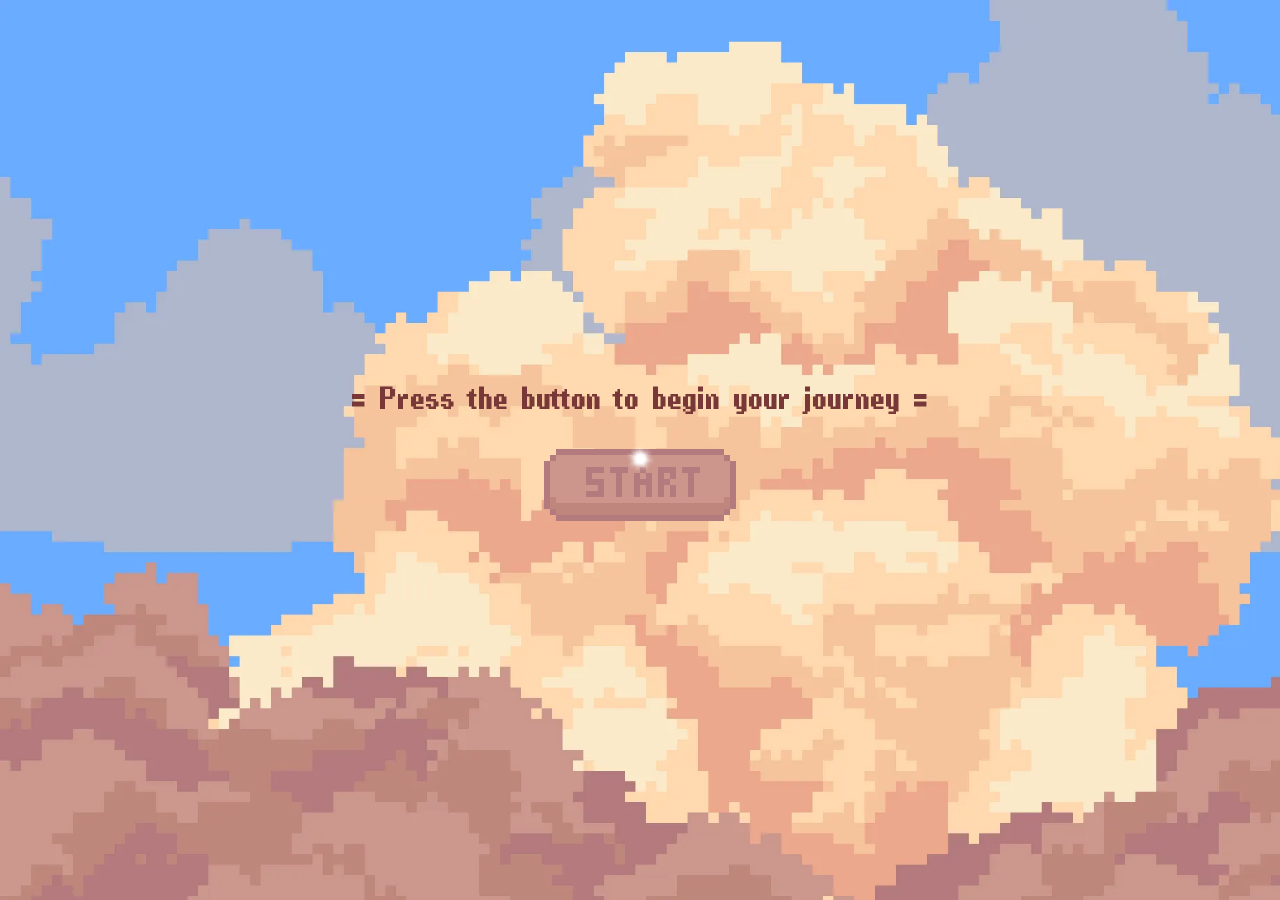
<file: index.html>
<!DOCTYPE html lang="en">
<html>
  <head>
    <title>Love Letter</title>
    <link rel="icon" href="img/icon_white_heart.webp" type="image/x-icon" />
    <link rel="stylesheet" href="css/start_style.css" />

    <style>
      #press_start {
        animation: fadeBlink 1.5s ease-in-out infinite;
      }

      @keyframes fadeBlink {
        0%,
        100% {
          opacity: 1;
        }
        50% {
          opacity: 0.3;
        }
      }
    </style>
  </head>
  <body>
    <!-- <div class="center">
      <button class="start-button">START</button>
    </div> -->

    <div class="center">
      <audio src="sounds/click.mp3" id="click"></audio>
      <p id="press_start">= Press the button to begin your journey =</p>
      <button class="start-button" onClick="playMyAudio()"><img src="./img/button v1-1.png.png" alt="START"/></button>
    </div>

    <script>
      // Animate the dots in the "Preparing..." text
      function animateDots() {
        const dots = document.getElementById("dots");
        let count = 0;

        setInterval(() => {
          count = (count + 1) % 4; // cycles through 0,1,2,3
          dots.textContent = ".".repeat(count); // "", ".", "..", "..."
        }, 500); // change every half-second
      }

      const button = document.querySelector(".start-button");
      const startImg = button.querySelector("img");
      const regularSrc = startImg.src;
      const pressedSrc = "./img/button v1-2.png.png"; // Update this path to your press-image file

      function setButtonPressed() {
        startImg.src = pressedSrc;
        button.classList.add("active");
      }

      function setButtonNormal() {
        startImg.src = regularSrc;
        button.classList.remove("active");
      }

      button.addEventListener("mousedown", setButtonPressed);
      button.addEventListener("touchstart", setButtonPressed);
      document.addEventListener("mouseup", setButtonNormal);
      document.addEventListener("touchend", setButtonNormal);
      button.addEventListener("mouseleave", setButtonNormal);

      function playMyAudio() {
        const clickSound = document.getElementById("click");
        const fadeOverlay = document.getElementById("fade-overlay");

        // Play sound
        clickSound.currentTime = 0;
        clickSound.play();

        // Press animation
        button.classList.add("active");
        setTimeout(() => {
          button.classList.remove("active");
        }, 150);

        // Start fade to black
        setTimeout(() => {
          fadeOverlay.classList.add("active");
        }, 200);

        // Show "Preparing..." and start dots animation
        setTimeout(() => {
          fadeOverlay.classList.add("show-text");
          animateDots(); // start the dot animation
        }, 1800);

        // Optional redirect after animation
        setTimeout(() => (window.location.href = "game.html"), 10000);
      }
    </script>

    <!-- Fade overlay + text -->
    <div id="fade-overlay">
      <div id="preparing-text">Preparing<span id="dots"></span></div>
    </div>
  </body>
  <script src="./js/mouse.js"></script>
  <img id="sparkles-cr" src="./img/sparkles.png" alt="" />
</html>
</file>
<file: css/start_style.css>
/*start_style.css is a file that makes start.html look pretty*/
/*Default things you set in your css file :)*/
body {
  margin: 0;
  padding: 0;
  box-sizing: border-box;
  background-image: url(../img/bg.webp);
  background-size: cover;
  background-repeat: no-repeat;
}

.center {
  display: flex;
  flex-direction: column; /* stack vertically */
  justify-content: center; /* center vertically */
  align-items: center; /* center horizontally */
  gap: 30px; /* 30px space between items */
  height: 100vh;
  padding: 0 16px; /* optional: avoid touching screen edges on small viewports */
  box-sizing: border-box;
}

.start-button {
  background: transparent;
  border: none;
  padding: 0;
  outline: none;
}

.start-button img {
  display: block;
  width: 100%;
  height: auto;
}

#sparkles-cr {
  position: absolute;
  transform: translate(-50%, -50%);
  height: 30px;
  width: 30px;
}

#press_start {
  text-align: center;
  font-size: 40px;
  font-family: pixels;
  color: #783838;
  margin: 0;
}

/* Fade overlay that covers the whole screen */
#fade-overlay {
  position: fixed;
  top: 0;
  left: 0;
  width: 100%;
  height: 100%;
  background-color: black;
  opacity: 0;
  pointer-events: none;
  transition: opacity 1.5s ease-in-out;
  display: flex;
  justify-content: center;
  align-items: center;
  z-index: 1000;
}

/* Preparing text */
#preparing-text {
  color: white;
  font-family: pixels;
  font-size: 60px;
  opacity: 0;
  transition: opacity 1.5s ease-in-out;
}

#dots {
  display: inline-block;
  width: 2ch; /* reserves space so text doesn't "jump" */
  text-align: left;
}

/* When we activate the fade */
#fade-overlay.active {
  opacity: 1;
  pointer-events: auto;
}

/* When text should show up */
#fade-overlay.show-text #preparing-text {
  opacity: 1;
}

/*here is game.html style*/

/* Add these rules for the game start fade-in */
#game-fade {
  position: fixed;
  inset: 0; /* top:0; right:0; bottom:0; left:0; */
  background: #000;
  z-index: 2000;
  opacity: 1;
  pointer-events: auto;
  transition: opacity 1.6s ease;
}

/* When we want to "unfade" the game, make overlay transparent and non-blocking */
#game-fade.fade-out {
  opacity: 0;
  pointer-events: none;
}

/* optional: ensure game-root sits under overlay */
#game-root {
  position: relative;
  z-index: 1;
}

/* ...existing code ... */

/* game root and player */
#game-root {
  position: relative;
  width: 100%;
  height: 100vh;
  overflow: hidden;
}

#player {
  position: absolute;
  bottom: 130px;              /* distance above bottom, tweak as needed */
  left: 50%;
  transform: translateX(-50%);
  will-change: transform, left;
  pointer-events: none;
  width: 80px;               /* visual size of sprite */
  height: auto;
}

#player-sprite {
  width: 100%;
  height: auto;
  display: block;
  user-select: none;
  image-rendering: pixelated; /* for pixel-art sprites */
}

/* flip when facing left */
#player.facing-left #player-sprite {
  transform: scaleX(-1);
}

#floor img {
  position: absolute;
  bottom: 0;
  left: 0;
  width: 100%;
  height: 150px;
  display: block;
}

/*this is how you add your custom font*/
@font-face {
  font-family: pixels;
  src: url(../fonts/PixelPurl.ttf);
}
</file>
